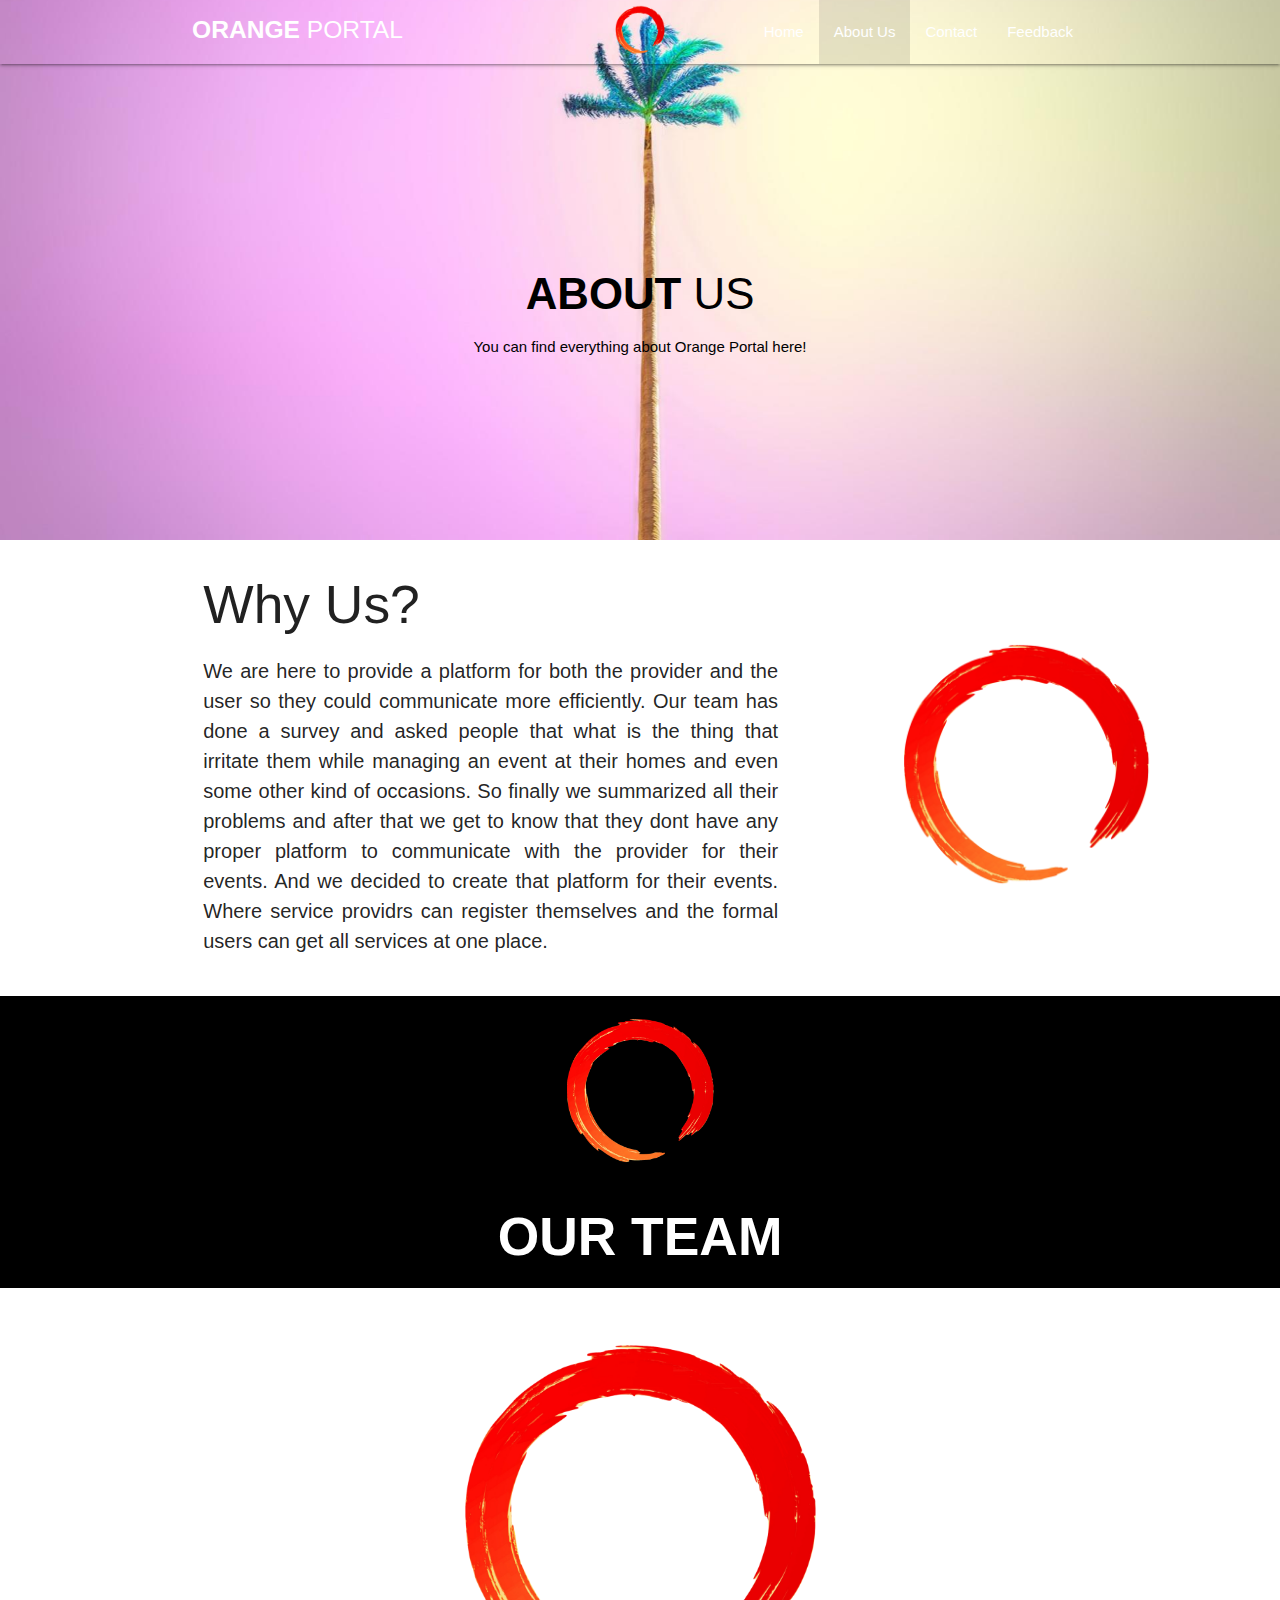
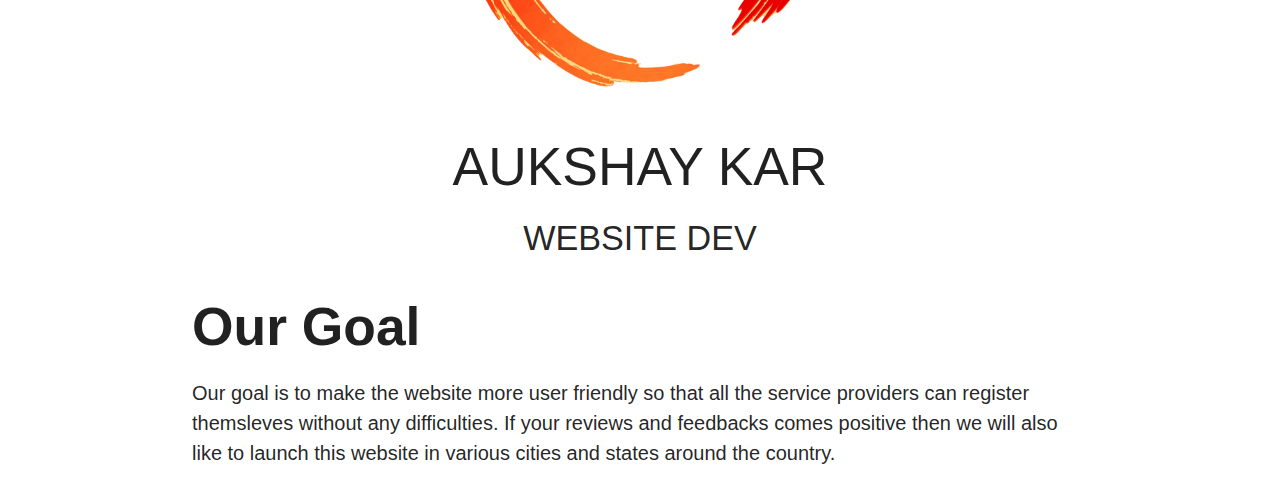
<file: about_us/aboutus.html>
<!DOCTYPE html>
<html lang="en" dir="ltr">
  <head>
    <meta charset="utf-8">
    <title>About Us</title>
    <link href="https://fonts.googleapis.com/icon?family=Material+Icons" rel="stylesheet">
      <link rel="stylesheet" href="https://cdnjs.cloudflare.com/ajax/libs/materialize/1.0.0/css/materialize.min.css">
      <link rel="stylesheet" type="text/css" href="aboutus.css">
      <link rel="stylesheet" href="https://cdnjs.cloudflare.com/ajax/libs/animate.css/3.7.0/animate.min.css">
      <!-- Compiled and minified JavaScript -->
  </head>
  <body>
    <header id="home">
      <nav class="transparent">
        <div class="container">
          <div class="nav-wrapper">
            <a href="#" class="brand-logo center">
              <img src="../images/fire.png" style="height: 50px; width: 50px; margin-top: 5px;">
            </a>
            <a href="#" data-target="mobile-demo" class="sidenav-trigger"><i class="material-icons">menu</i></a>
            <ul class="right hide-on-med-and-down">
              <li><a href="../index.html">Home</a></li>
              <li class="active"><a href="../about_us/aboutus.html">About Us</a></li>
              <li><a href="../contact_us/contactus.html">Contact</a></li>
              <li><a href="../feedback.html">Feedback</a></li>
            </ul>
            <h5 class="left"><b>ORANGE</b> PORTAL</h5>
          </div>
        </div>

      </nav>

      <!-- Sidebar -->
      <ul class="sidenav" id="mobile-demo">
        <li><a href="../index.html">Home</a></li>
        <li><a href="../about_us/aboutus.html">About Us</a></li>
        <li><a href="../contact_us/contactus.html">Contact</a></li>
        <li><a href="../feedback.html">Feedback</a></li>
      </ul>
      <!--Welcome-->
      <div class="welcome-text valign-wrapper">
        <div class="black-text center-align welcome">
          <h3><b>ABOUT</b> US</h3>
          <p class="text-darken-5">You can find everything about Orange Portal here! </p>

        </div>
      </div>
    </header>
<div class="container">


    <div class="row">
      <div class="col s8 m8">
        <h2>Why Us?</h2>
        <p style="font-size: 20px; text-align:justify;">We are here to provide a platform for both the provider and the user so they could communicate more efficiently. Our team has done a survey and asked people that what is the thing that irritate them while managing an event at their homes and even some other kind of occasions.
        So finally we summarized all their problems and after that we get to know that they dont have any proper platform to communicate with the provider for their events. And we decided to create that platform for their events. Where service providrs can register themselves and the formal users can get all services at one place.</p>
      </div>
      <div class="col s4 m4">
        <img src="../images/fire.png" alt="fire" style="margin-left:100px; margin-top: 100px; height: 250px; width: 250;">

      </div>

      </div>

</div>

<section class="black center-align valign-wrapper">
  <div class="container">
    <div class="col s4"><img src="../images/fire.png" style="margin-top: 20px;height: 150px; width: 150px"></div>
    <div class="col s8">
      <h2 style="color: white;"><b>OUR TEAM</b></h2>
    </div>

  </div>
</section>

<div class="container center-align" style="margin-top:50px">
  <div class="animated fadeInUp center">

      <img class="animated rotateIn"src="../images/fire.png" alt="" height="40%" width="40%">
      <h2>AUKSHAY KAR</h2>
      <h4>WEBSITE DEV</h4>


  </div>

</div>

<div class="container" style="margin-top: 40px;">
  <h2><b>Our Goal</b></h2>
  <p style="font-size: 20px;">Our goal is to make the website more user friendly so that all the service providers can register themsleves without any difficulties. If your reviews
  and feedbacks comes positive then we will also like to launch this website in various cities and states around the country.</p>
</div>



  </body>
</html>
</file>
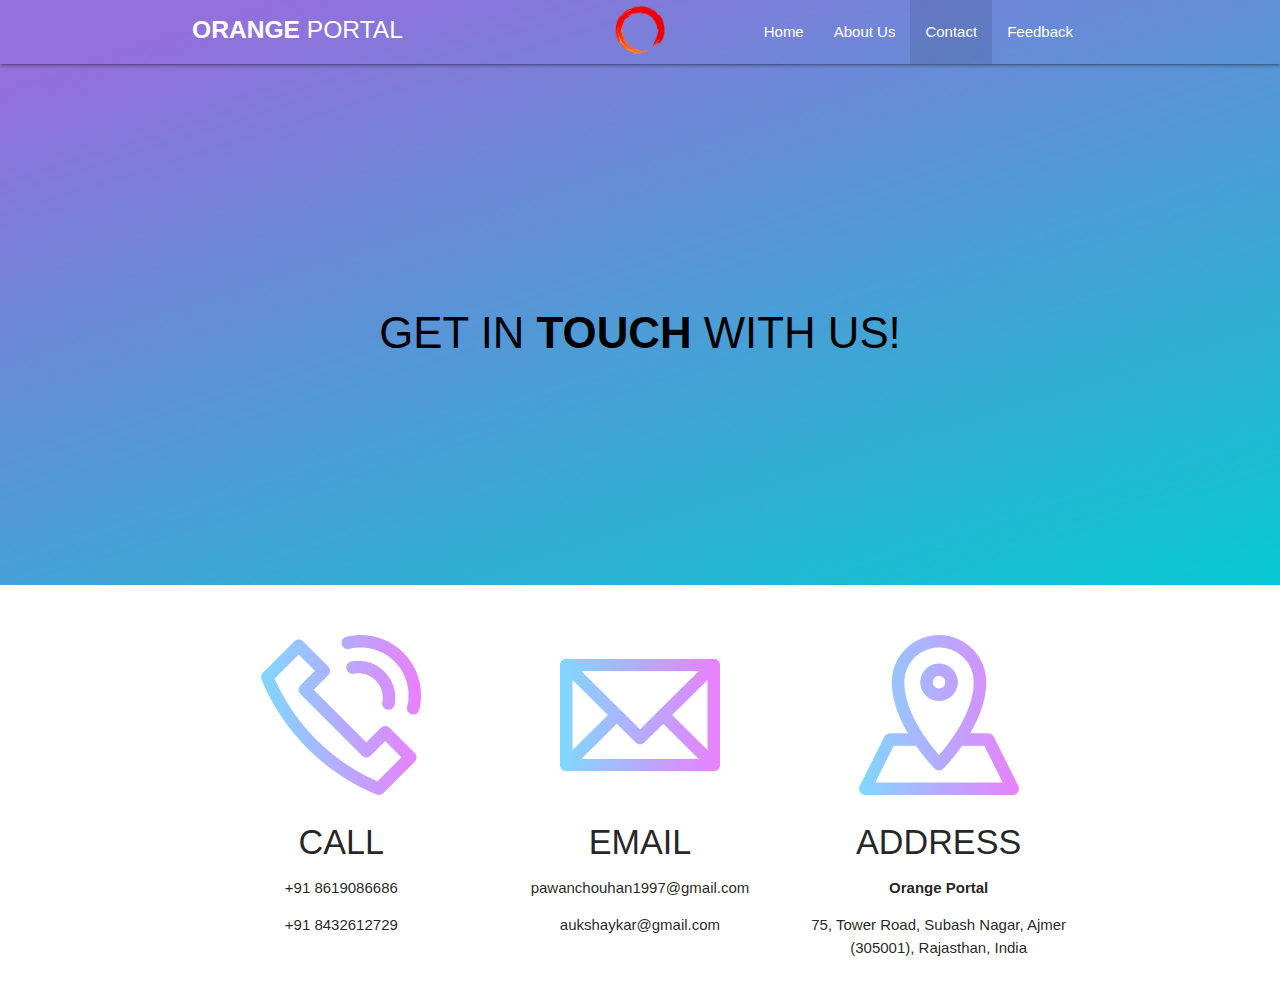
<file: contact_us/contactus.html>
<!DOCTYPE html>
<html lang="en" dir="ltr">
  <head>
    <meta charset="utf-8">
    <title>Contact Us</title>
    <link href="https://fonts.googleapis.com/icon?family=Material+Icons" rel="stylesheet">
      <link rel="stylesheet" href="https://cdnjs.cloudflare.com/ajax/libs/materialize/1.0.0/css/materialize.min.css">
      <link rel="stylesheet" type="text/css" href="contact_us.css">
      <link rel="stylesheet" href="https://cdnjs.cloudflare.com/ajax/libs/animate.css/3.7.0/animate.min.css">
  </head>
  <body class="body">
    <header id="home">

  		<nav class="transparent">
        <div class="container">
          <div class="nav-wrapper">
            <a href="#" class="brand-logo center">
              <img src="../images/fire.png" style="height: 50px; width: 50px; margin-top: 5px;">
            </a>
            <a href="#" data-target="mobile-demo" class="sidenav-trigger"><i class="material-icons">menu</i></a>
            <ul class="right hide-on-med-and-down">
              <li><a href="../index.html">Home</a></li>
              <li><a href="../about_us/aboutus.html">About Us</a></li>
              <li class = "active"><a href="../contact_us/contactus.html">Contact</a></li>
              <li><a href="../feedback/feedback.html">Feedback</a></li>
            </ul>
            <h5 class="left"><b>ORANGE</b> PORTAL</h5>
          </div>
        </div>

  		</nav>



  		<!-- Sidebar -->
  		<ul class="sidenav" id="mobile-demo">
  			<li><a href="../index.html">Home</a></li>
  			<li><a href="../about_us/aboutus.html">About Us</a></li>
  			<li><a href="../contact_us/contactus.html">Contact</a></li>
          <li><a href="../feedback.html">Feedback</a></li>
  		</ul>

      <!--Welcome-->
  		<div class="welcome-text valign-wrapper">
  			<div class="black-text center-align welcome">
  				<h3>GET IN <b>TOUCH</b> WITH US!</h3>
  			</div>
  		</div>
  	</header>

    <div class="container" style="margin-top: 50px;">
      <div class="row">
        <div class="col s4 center">
          <img src="../images/call.png" style="height:160px; width: 160px;" alt="">
          <h4>CALL</h4>
          <p>+91 8619086686</p>
          <p>+91 8432612729</p>
        </div>
        <div class="col s4 center">
          <img src="../images/email.png" style="height:160px; width: 160px;" alt="">
          <h4>EMAIL</h4>
          <p>pawanchouhan1997@gmail.com</p>
          <p>aukshaykar@gmail.com</p>
        </div>
        <div class="col s4 center">
          <img src="../images/location.png" style="height:160px; width: 160px;" alt="">
          <h4>ADDRESS</h4>
          <p><b>Orange Portal</b></p>
          <p>75, Tower Road, Subash Nagar, Ajmer (305001), Rajasthan, India</p>
        </div>
      </div>
    </div>




    <script
   src="https://code.jquery.com/jquery-3.3.1.js"
   integrity="sha256-2Kok7MbOyxpgUVvAk/HJ2jigOSYS2auK4Pfzbm7uH60="
   crossorigin="anonymous"></script>
    <script src="https://cdnjs.cloudflare.com/ajax/libs/materialize/1.0.0/js/materialize.min.js"></script>
    <script type="text/javascript">
    $(document).ready(function(){
        $('.sidenav').sidenav();
     });

      // Or with jQuery

      $(document).ready(function(){
        $('select').formSelect();
      });
      // modal init
      $(document).ready(function(){
        $('.modal').modal();
      });
    </script>
  </body>
</html>
</file>
<file: about_us/aboutus.css>
body.html{
	margin: 0;
	padding: 0;
}
.logo{
	margin-left: 20px;
	margin-right: 10px;
}

#home{
	background-color: #f6f7f7;
	background-image: url(../images/hbg3.jpg);
	background-position: bottom center;
	background-repeat: no-repeat;
	background-size: cover;
	transition: backgroud 0.3s, border 0.3s, border-radius 0.3s, box-shadow 0.3s;
	z-index: 2;
	height: 60vh;
}
.welcome-text{
	width: 80%;
	margin: 0 10%;
	height: 90%;
}
.welcome-text .welcome{
	margin:0 auto;
}
#about{
	height: 100vh;
	background-image: linear-gradient{
		rgba(255, 255, 255, 0.3),
		rgba(255, 255, 255, 0.3), url(images/wall.jpg);
		background-position: left 15px center;
		background-size: auto 100%;
		background-repeat: no-repeat;
		background-blend-mode: lighten;


}
section.black{
	padding: 50px;
}
</file>
<file: contact_us/contact_us.css>
#home{
	background-color: #f6f7f7;
	background-image: url(../images/grad.jpg);
	background-position: top center;
	background-repeat: no-repeat;
	background-size: cover;
	transition: backgroud 0.3s, border 0.3s, border-radius 0.3s, box-shadow 0.3s;
	z-index: 2;
	height: 65vh;
}
.welcome-text{
	width: 80%;
	margin: 0 10%;
	height: 90%;
}
.welcome-text .welcome{
	margin:0 auto;
}
#about{
	height: 100vh;
	background-image: linear-gradient{
		rgba(255, 255, 255, 0.3),
		rgba(255, 255, 255, 0.3), url(images/wall.jpg);
		background-position: left 15px center;
		background-size: auto 100%;
		background-repeat: no-repeat;
		background-blend-mode: lighten;


}
</file>
